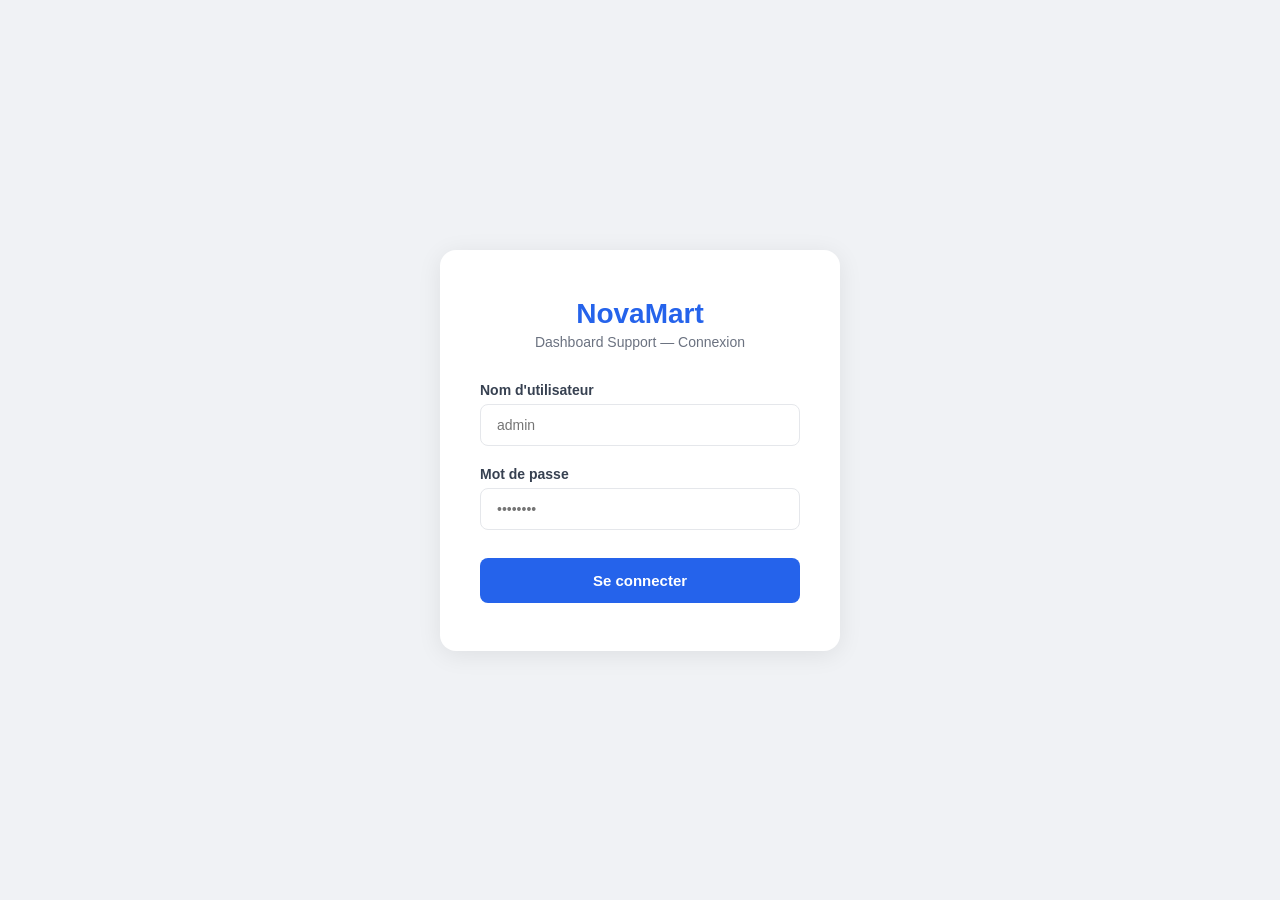
<file: backend/login.html>
<!DOCTYPE html>
<html lang="fr">
<head>
<meta charset="UTF-8">
<meta name="viewport" content="width=device-width, initial-scale=1.0">
<title>NovaMart — Connexion Dashboard</title>
<style>
* { margin: 0; padding: 0; box-sizing: border-box; }
body {
    font-family: -apple-system, BlinkMacSystemFont, "Segoe UI", sans-serif;
    background: #f0f2f5;
    display: flex;
    align-items: center;
    justify-content: center;
    min-height: 100vh;
}
.login-card {
    background: white;
    border-radius: 16px;
    padding: 48px 40px;
    width: 100%;
    max-width: 400px;
    box-shadow: 0 4px 24px rgba(0,0,0,0.08);
}
.logo {
    text-align: center;
    margin-bottom: 32px;
}
.logo h1 {
    font-size: 28px;
    font-weight: 800;
    color: #2563EB;
}
.logo p {
    color: #6b7280;
    font-size: 14px;
    margin-top: 4px;
}
.form-group {
    margin-bottom: 20px;
}
label {
    display: block;
    font-size: 14px;
    font-weight: 600;
    color: #374151;
    margin-bottom: 6px;
}
input {
    width: 100%;
    padding: 12px 16px;
    border: 1.5px solid #E5E7EB;
    border-radius: 8px;
    font-size: 14px;
    color: #111827;
    transition: border-color 0.2s;
}
input:focus {
    outline: none;
    border-color: #2563EB;
}
.btn {
    width: 100%;
    padding: 14px;
    background: #2563EB;
    color: white;
    border: none;
    border-radius: 8px;
    font-size: 15px;
    font-weight: 600;
    cursor: pointer;
    margin-top: 8px;
    transition: background 0.2s;
}
.btn:hover { background: #1D4ED8; }
.btn:disabled { background: #93C5FD; cursor: not-allowed; }
.error {
    background: #FEE2E2;
    color: #DC2626;
    padding: 12px 16px;
    border-radius: 8px;
    font-size: 13px;
    margin-bottom: 20px;
    display: none;
}
</style>
</head>
<body>
<div class="login-card">
    <div class="logo">
        <h1>NovaMart</h1>
        <p>Dashboard Support — Connexion</p>
    </div>
    <div class="error" id="error-msg"></div>
    <div class="form-group">
        <label for="username">Nom d'utilisateur</label>
        <input type="text" id="username" placeholder="admin" autocomplete="username">
    </div>
    <div class="form-group">
        <label for="password">Mot de passe</label>
        <input type="password" id="password" placeholder="••••••••" autocomplete="current-password">
    </div>
    <button class="btn" id="login-btn" onclick="login()">Se connecter</button>
</div>

<script>
async function login() {
    const username = document.getElementById('username').value.trim();
    const password = document.getElementById('password').value;
    const btn = document.getElementById('login-btn');
    const errorMsg = document.getElementById('error-msg');

    if (!username || !password) {
        showError('Veuillez remplir tous les champs.');
        return;
    }

    btn.disabled = true;
    btn.textContent = 'Connexion...';
    errorMsg.style.display = 'none';

    try {
        const formData = new FormData();
        formData.append('username', username);
        formData.append('password', password);

        const res = await fetch('/auth/login', {
            method: 'POST',
            body: formData
        });

        const data = await res.json();

        if (res.ok) {
            localStorage.setItem('novamart_token', data.access_token);
            window.location.href = '/dashboard';
        } else {
            showError(data.detail || 'Identifiants incorrects.');
        }
    } catch(e) {
        showError('Erreur de connexion au serveur.');
    } finally {
        btn.disabled = false;
        btn.textContent = 'Se connecter';
    }
}

function showError(msg) {
    const el = document.getElementById('error-msg');
    el.textContent = msg;
    el.style.display = 'block';
}

document.addEventListener('keydown', (e) => {
    if (e.key === 'Enter') login();
});

// Redirect si déjà connecté
const token = localStorage.getItem('novamart_token');
if (token) window.location.href = '/dashboard';
</script>
</body>
</html>
</file>
